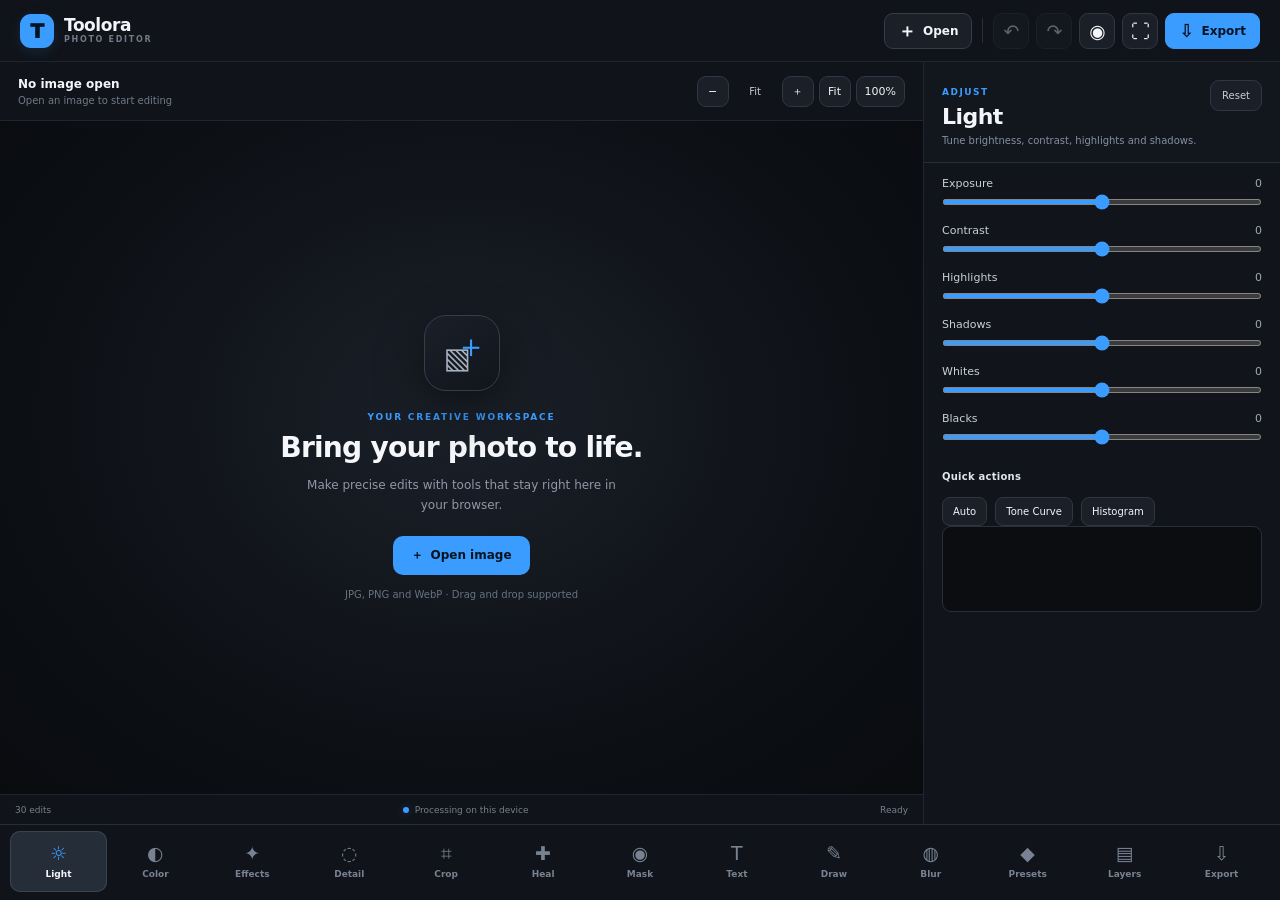
<file: photo-editor.html>
<!doctype html>
<html lang="en">
<head>
  <meta charset="utf-8">
  <meta name="viewport" content="width=device-width,initial-scale=1,viewport-fit=cover">
  <meta name="theme-color" content="#101318">
  <meta name="description" content="Edit photos privately in your browser with Toolora Photo Editor.">
  <title>Toolora Photo Editor</title>
  <link rel="stylesheet" href="css/photo-editor.css">
</head>
<body>
<div class="app" id="app">
  <header class="topbar">
    <a class="brand" href="#" aria-label="Toolora Photo Editor home" onclick="return false">
      <span class="brand-mark" aria-hidden="true">T</span>
      <span class="brand-copy"><strong>Toolora</strong><small>PHOTO EDITOR</small></span>
    </a>

    <div class="top-actions" aria-label="Editor actions">
      <button class="toolbar-btn open-action" id="openBtn" type="button" title="Open image" aria-label="Open image"><span aria-hidden="true">＋</span><b>Open</b></button>
      <span class="toolbar-divider" aria-hidden="true"></span>
      <button class="icon-btn" id="undoBtn" type="button" title="Undo (Ctrl+Z)" aria-label="Undo" disabled>↶</button>
      <button class="icon-btn" id="redoBtn" type="button" title="Redo (Ctrl+Y)" aria-label="Redo" disabled>↷</button>
      <button class="icon-btn compare-btn" id="beforeBtn" type="button" title="Hold to view original" aria-label="Hold to view original">◉</button>
      <button class="icon-btn fullscreen-btn" id="fullscreenBtn" type="button" title="Toggle fullscreen" aria-label="Toggle fullscreen">⛶</button>
      <button class="toolbar-btn export-action" id="exportTopBtn" type="button" title="Export edited image"><span aria-hidden="true">⇩</span><b>Export</b></button>
    </div>
    <input id="fileInput" type="file" accept="image/jpeg,image/png,image/webp,image/*" hidden>
  </header>

  <main class="workspace">
    <section class="viewer-shell" aria-label="Image workspace">
      <div class="viewer-head">
        <div class="file-meta">
          <strong id="fileName">No image open</strong>
          <span id="fileInfo">Open an image to start editing</span>
        </div>
        <div class="viewer-actions" aria-label="Zoom controls">
          <button id="zoomOut" type="button" title="Zoom out" aria-label="Zoom out">−</button>
          <span id="zoomLabel" aria-live="polite">Fit</span>
          <button id="zoomIn" type="button" title="Zoom in" aria-label="Zoom in">＋</button>
          <button id="fitBtn" type="button" title="Fit image to workspace">Fit</button>
          <button id="oneBtn" type="button" title="View at 100 percent">100%</button>
        </div>
      </div>

      <div class="stage" id="stage" aria-label="Photo canvas">
        <div class="empty-state" id="emptyState">
          <div class="empty-art" aria-hidden="true"><span>＋</span><i>▧</i></div>
          <p class="empty-kicker">YOUR CREATIVE WORKSPACE</p>
          <h1>Bring your photo to life.</h1>
          <p class="empty-description">Make precise edits with tools that stay right here in your browser.</p>
          <button class="primary" id="openEmpty" type="button"><span aria-hidden="true">＋</span> Open image</button>
          <small>JPG, PNG and WebP · Drag and drop supported</small>
        </div>
        <div class="canvas-wrap" id="canvasWrap">
          <canvas id="photoCanvas" aria-label="Edited image preview"></canvas>
          <canvas id="overlayCanvas" aria-label="Editing overlays"></canvas>
        </div>
        <div class="stage-toast" id="toast" role="status" aria-live="polite"></div>
      </div>

      <div class="viewer-foot">
        <span id="editCount">0 edits</span>
        <span class="privacy-note"><span class="privacy-dot" aria-hidden="true"></span> Processing on this device</span>
        <span id="statusText" role="status">Ready</span>
      </div>
    </section>

    <section class="controls-shell" aria-label="Editing controls">
      <div class="control-header">
        <div class="control-heading">
          <span class="eyebrow" id="toolEyebrow">ADJUST</span>
          <h2 id="toolTitle">Light</h2>
          <p id="toolDesc">Tune the overall brightness and contrast.</p>
        </div>
        <button class="text-btn" id="resetTool" type="button" title="Reset current tool settings">Reset</button>
      </div>
      <div class="control-body" id="controlBody" tabindex="0" aria-label="Selected tool settings"></div>
    </section>
  </main>

  <nav class="tool-tabs" id="toolTabs" aria-label="Editing tools">
    <button class="tool-tab active" type="button" data-tool="light" aria-label="Light"><span aria-hidden="true">☼</span><small>Light</small></button>
    <button class="tool-tab" type="button" data-tool="color" aria-label="Color"><span aria-hidden="true">◐</span><small>Color</small></button>
    <button class="tool-tab" type="button" data-tool="effects" aria-label="Effects"><span aria-hidden="true">✦</span><small>Effects</small></button>
    <button class="tool-tab" type="button" data-tool="detail" aria-label="Detail"><span aria-hidden="true">◌</span><small>Detail</small></button>
    <button class="tool-tab" type="button" data-tool="crop" aria-label="Crop"><span aria-hidden="true">⌗</span><small>Crop</small></button>
    <button class="tool-tab" type="button" data-tool="retouch" aria-label="Heal and retouch"><span aria-hidden="true">✚</span><small>Heal</small></button>
    <button class="tool-tab" type="button" data-tool="mask" aria-label="Mask"><span aria-hidden="true">◉</span><small>Mask</small></button>
    <button class="tool-tab" type="button" data-tool="text" aria-label="Text"><span aria-hidden="true">T</span><small>Text</small></button>
    <button class="tool-tab" type="button" data-tool="draw" aria-label="Draw"><span aria-hidden="true">✎</span><small>Draw</small></button>
    <button class="tool-tab" type="button" data-tool="blur" aria-label="Blur"><span aria-hidden="true">◍</span><small>Blur</small></button>
    <button class="tool-tab" type="button" data-tool="presets" aria-label="Presets"><span aria-hidden="true">◆</span><small>Presets</small></button>
    <button class="tool-tab" type="button" data-tool="layers" aria-label="Layers"><span aria-hidden="true">▤</span><small>Layers</small></button>
    <button class="tool-tab" type="button" data-tool="export" aria-label="Export settings"><span aria-hidden="true">⇩</span><small>Export</small></button>
  </nav>
  <div class="drop-overlay" id="dropOverlay" role="status">Drop image to open</div>
</div>
<script src="js/photo-editor.js" defer></script>
</body>
</html>
</file>
<file: css/photo-editor.css>
:root{
  color-scheme:dark;
  --bg:#0b0d11;--panel:#11141a;--panel-2:#151922;--panel-3:#1b202a;
  --line:#282e39;--line-soft:#20252e;--text:#f3f5f8;--muted:#9ba4b2;--quiet:#707a89;
  --accent:#3b9cff;--accent-ink:#071321;--danger:#ffaaaa;--radius:12px;
  --shadow:0 18px 50px #0007;
}
*{box-sizing:border-box}
html,body{margin:0;width:100%;height:100%;overflow:hidden;background:var(--bg);color:var(--text);font-family:Inter,ui-sans-serif,system-ui,-apple-system,BlinkMacSystemFont,"Segoe UI",sans-serif}
button,input,select,textarea{font:inherit}button{color:inherit}button:focus-visible,a:focus-visible,input:focus-visible,select:focus-visible,textarea:focus-visible,summary:focus-visible{outline:2px solid var(--accent);outline-offset:3px}
button:disabled{opacity:.35;cursor:not-allowed!important}
.app{height:100vh;height:100dvh;min-height:0;display:flex;flex-direction:column;background:var(--bg);overflow:hidden}
.topbar{height:62px;flex:0 0 62px;display:flex;align-items:center;justify-content:space-between;gap:16px;padding:0 20px;background:#101319;border-bottom:1px solid var(--line-soft);z-index:20}
.brand{display:flex;align-items:center;gap:10px;color:var(--text);text-decoration:none;flex-shrink:0}
.brand-mark{display:grid;place-items:center;width:34px;height:34px;border-radius:11px;background:var(--accent);color:var(--accent-ink);font-weight:950;font-size:20px;box-shadow:0 4px 14px #3b9cff22}
.brand-copy{display:flex;flex-direction:column;gap:1px;line-height:1.1}.brand-copy strong{font-size:17px;letter-spacing:-.45px}.brand-copy small{font-size:8px;letter-spacing:1.7px;color:var(--quiet);font-weight:800}
.top-actions,.viewer-actions{display:flex;align-items:center;gap:7px}.top-actions{min-width:0}.icon-btn,.viewer-actions button,.text-btn{border:1px solid #303744;background:#1a1f28;border-radius:9px;min-width:36px;height:36px;display:grid;place-items:center;cursor:pointer;transition:background .15s,border-color .15s}.icon-btn{font-size:19px}.icon-btn:hover,.viewer-actions button:hover,.text-btn:hover{background:#252c37;border-color:#414b5b}.toolbar-btn{height:36px;display:flex;align-items:center;justify-content:center;gap:7px;padding:0 13px;border-radius:9px;border:1px solid #353d49;background:#1a1f28;color:var(--text);font-size:12px;font-weight:750;cursor:pointer;white-space:nowrap}.toolbar-btn span{font-size:18px;line-height:1}.toolbar-btn:hover{background:#252c37}.export-action{background:var(--accent);border-color:var(--accent);color:var(--accent-ink)}.export-action:hover{background:#68b7ff;border-color:#68b7ff}.toolbar-divider{height:25px;width:1px;background:var(--line);margin:0 3px}
.workspace{min-height:0;flex:1;display:grid;grid-template-columns:minmax(0,1fr) 356px;overflow:hidden}
.viewer-shell{min-width:0;min-height:0;display:flex;flex-direction:column;border-right:1px solid var(--line-soft);background:#0c0f13}.viewer-head{min-height:59px;flex:0 0 59px;display:flex;align-items:center;justify-content:space-between;gap:14px;padding:8px 18px;background:#101319;border-bottom:1px solid var(--line-soft)}.file-meta{min-width:0;display:flex;flex-direction:column;gap:4px}.file-meta strong{font-size:12px;font-weight:750;white-space:nowrap;overflow:hidden;text-overflow:ellipsis;max-width:min(36vw,440px)}.file-meta span{font-size:10px;color:var(--quiet)}.viewer-actions{gap:5px;flex-shrink:0}.viewer-actions button{height:31px;min-width:32px;font-size:11px;padding:0 8px}.viewer-actions span{min-width:43px;text-align:center;font-size:10px;color:#c3cad4;font-variant-numeric:tabular-nums}
.stage{position:relative;min-height:0;flex:1;overflow:hidden;display:flex;align-items:center;justify-content:center;touch-action:none;overscroll-behavior:contain;background-color:#0b0e12;background-image:radial-gradient(ellipse at 50% 44%,#1b2029 0, #0d1015 62%,#090b0f 100%);user-select:none;-webkit-user-select:none}.canvas-wrap{position:relative;display:none;transform-origin:center center;will-change:transform;box-shadow:0 24px 70px #000a,0 0 0 1px #ffffff0d}.canvas-wrap canvas{display:block;position:absolute;left:0;top:0;max-width:none;max-height:none}.canvas-wrap #photoCanvas{position:relative}.empty-state{max-width:440px;padding:28px;display:flex;flex-direction:column;align-items:center;justify-content:center;text-align:center;color:#b4bdca}.empty-art{width:76px;height:76px;border-radius:22px;border:1px solid #343d4a;background:linear-gradient(145deg,#1a2029,#11151c);display:grid;place-items:center;position:relative;margin-bottom:21px;box-shadow:var(--shadow)}.empty-art span{font-size:32px;color:var(--accent);position:absolute;top:9px;right:12px}.empty-art i{font-style:normal;font-size:29px;color:#a7b1c0;transform:translate(-4px,5px)}.empty-kicker{font-size:9px;letter-spacing:1.8px;color:var(--accent);font-weight:800;margin:0 0 10px}.empty-state h1{margin:0 0 10px;font-size:clamp(22px,2.2vw,30px);line-height:1.15;letter-spacing:-.8px;color:#f5f7fa}.empty-description{margin:0 auto 20px;color:#8e98a7;font-size:12px;line-height:1.7;max-width:330px}.empty-state small{margin-top:14px;color:#687282;font-size:10px}.primary{border:0;border-radius:10px;background:var(--accent);color:var(--accent-ink);padding:11px 18px;font-size:12px;font-weight:850;cursor:pointer;display:inline-flex;align-items:center;justify-content:center;gap:7px}.primary:hover{filter:brightness(1.06)}.viewer-foot{min-height:30px;flex:0 0 30px;border-top:1px solid var(--line-soft);background:#101319;display:flex;justify-content:space-between;align-items:center;gap:12px;padding:0 15px;font-size:9px;color:#758091}.privacy-note{display:flex;align-items:center;gap:6px}.privacy-dot{width:6px;height:6px;border-radius:50%;background:#3b9cff;box-shadow:0 0 8px #3b9cff55}
.controls-shell{min-width:0;min-height:0;background:var(--panel);display:flex;flex-direction:column}.control-header{flex:0 0 auto;min-height:95px;padding:18px 18px 14px;border-bottom:1px solid var(--line);display:flex;justify-content:space-between;align-items:flex-start;gap:12px;background:#12161d}.control-heading{min-width:0}.eyebrow{text-transform:uppercase;font-size:9px;letter-spacing:1.5px;color:var(--accent);font-weight:850}.control-header h2{margin:5px 0 4px;font-size:22px;line-height:1.15;letter-spacing:-.55px}.control-header p{margin:0;color:#8590a0;font-size:10px;line-height:1.5}.text-btn{padding:0 11px;min-width:auto;height:31px;font-size:10px;color:#c5ccd6;white-space:nowrap}.control-body{min-height:0;overflow:auto;padding:14px 18px 26px;overscroll-behavior:contain;scrollbar-width:thin;scrollbar-color:#3a4351 transparent}.section{padding:12px 0 18px;border-bottom:1px solid var(--line-soft)}.section:last-child{border-bottom:0}.section-title{font-size:10px;font-weight:850;letter-spacing:.25px;color:#e1e6ed;margin-bottom:15px}.field{margin:0 0 19px}.field:last-child{margin-bottom:0}.field-head{display:flex;justify-content:space-between;align-items:center;gap:10px;margin-bottom:9px;font-size:11px}.field-head label{color:#c7cfda}.field-value{color:#9ca8b8;min-width:48px;text-align:right;font-variant-numeric:tabular-nums}.range{display:block;width:100%;height:6px;margin:8px 0 10px;accent-color:var(--accent);cursor:pointer;touch-action:pan-y}.select,.text-input,.number-input,.textarea{width:100%;background:#171c24;border:1px solid #303846;color:#edf1f5;border-radius:9px;outline:none;padding:10px;font-size:12px}.select:focus,.text-input:focus,.textarea:focus{border-color:#3b9cff}.textarea{min-height:78px;resize:vertical}.two{display:grid;grid-template-columns:1fr 1fr;gap:10px}.three{display:grid;grid-template-columns:1fr 1fr 1fr;gap:8px}.swatch-row{display:flex;gap:8px;align-items:center}.color{width:42px;height:34px;padding:2px;border:1px solid #303846;border-radius:8px;background:#171c24}.btn-row{display:flex;gap:8px;flex-wrap:wrap}.soft-btn{border:1px solid #303744;background:#1a1f28;border-radius:8px;padding:8px 10px;font-size:10px;cursor:pointer}.soft-btn.active,.soft-btn:hover{background:#2a313c;border-color:#596678}.danger{color:var(--danger)}.preset-grid{display:grid;grid-template-columns:repeat(2,minmax(0,1fr));gap:9px}.preset{min-height:74px;border:1px solid #303744;border-radius:10px;background:linear-gradient(145deg,#202631,#141820);display:flex;flex-direction:column;justify-content:flex-end;padding:10px;cursor:pointer;text-align:left}.preset strong{font-size:11px}.preset span{font-size:9px;color:#8792a1;margin-top:3px}.preset.active{border-color:var(--accent);box-shadow:inset 0 0 0 1px var(--accent)}.histogram{width:100%;height:86px;border:1px solid #2a303a;border-radius:9px;background:#0b0d10}.crop-presets{display:flex;gap:6px;flex-wrap:wrap}.crop-presets button{border:1px solid #303744;background:#1a1f28;border-radius:8px;padding:7px 9px;font-size:10px;cursor:pointer}.crop-presets button:hover,.crop-presets button.active{background:#29313c;border-color:#3b9cff}.layer-list{display:flex;flex-direction:column;gap:7px}.layer{display:flex;align-items:center;gap:8px;border:1px solid #303744;background:#171c24;border-radius:9px;padding:8px}.layer.active{border-color:#3b9cff}.layer button{margin-left:auto;background:transparent;border:0;color:#a6afbd;cursor:pointer}.layer button+button{margin-left:0}.layer .dot{width:8px;height:8px;border-radius:50%;background:var(--accent)}
.drop-overlay{display:none;position:fixed;inset:62px 0 0;background:#111722ed;z-index:50;align-items:center;justify-content:center;font-size:20px;font-weight:850;border:2px dashed var(--accent)}.drop-overlay.show{display:flex}.stage-toast{position:absolute;left:50%;bottom:18px;transform:translateX(-50%) translateY(10px);opacity:0;pointer-events:none;background:#171d26ed;border:1px solid #3a4554;padding:9px 13px;border-radius:10px;font-size:11px;box-shadow:var(--shadow);transition:opacity .16s,transform .16s;z-index:10;white-space:nowrap}.stage-toast.show{opacity:1;transform:translateX(-50%) translateY(0)}
.tool-tabs{height:76px;flex:0 0 76px;background:#101319;border-top:1px solid var(--line);display:flex;align-items:stretch;overflow-x:auto;overscroll-behavior-x:contain;padding:6px 10px 8px;z-index:15;scrollbar-width:thin;scrollbar-color:#3a4351 transparent}.tool-tab{flex:1 0 65px;max-width:100px;border:0;background:transparent;color:#778292;border-radius:10px;display:flex;flex-direction:column;align-items:center;justify-content:center;gap:6px;cursor:pointer;transition:background .15s,color .15s}.tool-tab span{font-size:19px;line-height:1}.tool-tab small{font-size:9px;font-weight:700;white-space:nowrap}.tool-tab:hover{background:#1b212b;color:#d9e0e9}.tool-tab.active{background:#252d38;color:#f5f7fa;box-shadow:inset 0 0 0 1px #394351}.tool-tab.active span{color:var(--accent)}.tool-tabs::-webkit-scrollbar,.control-body::-webkit-scrollbar{height:4px;width:4px}.tool-tabs::-webkit-scrollbar-thumb,.control-body::-webkit-scrollbar-thumb{background:#343d4a;border-radius:9px}
.hidden{display:none!important}.check{display:flex;align-items:center;gap:8px;font-size:11px;color:#c5cbd3}.check input{accent-color:var(--accent)}.hint{font-size:10px;color:#788393;line-height:1.55}.color-picker-box{height:38px;border-radius:9px;border:1px solid #303744;display:flex;align-items:center;gap:9px;padding:4px 8px;background:#171c24}.color-picker-box span{font-size:10px;color:#9aa5b4}.selected-dot{width:28px;height:28px;border-radius:7px;border:1px solid #444b55}.disabled{opacity:.4;pointer-events:none}details{border-top:1px solid var(--line-soft);padding:10px 0}details:first-child{border-top:0}summary{cursor:pointer;color:#d2d9e3;font-size:11px;font-weight:750;list-style:none;display:flex;align-items:center;justify-content:space-between}summary::after{content:'＋';color:#8994a4;font-size:13px}details[open]>summary::after{content:'−'}summary::-webkit-details-marker{display:none}
@media(min-width:1500px){.workspace{grid-template-columns:minmax(0,1fr) 390px}.control-body{padding-left:21px;padding-right:21px}}
@media(max-width:1050px){.workspace{grid-template-columns:minmax(0,1fr) 320px}.topbar{padding:0 14px}.tool-tab{flex-basis:61px}.viewer-head{padding-left:13px;padding-right:13px}}
@media(max-width:760px){.app{height:100dvh}.topbar{height:54px;flex-basis:54px;padding:0 10px;gap:8px}.brand-mark{width:30px;height:30px;border-radius:9px}.brand-copy strong{font-size:15px}.brand-copy small{font-size:7px}.top-actions{gap:4px}.toolbar-divider{margin:0 1px}.icon-btn{min-width:32px;height:32px;font-size:17px}.toolbar-btn{height:33px;padding:0 9px;font-size:11px}.toolbar-btn span{font-size:16px}.workspace{display:flex;flex-direction:column;min-height:0}.viewer-shell{flex:0 0 48%;height:48%;min-height:205px;border-right:0;border-bottom:1px solid var(--line)}.controls-shell{flex:1 1 0;height:auto;min-height:0}.viewer-head{min-height:46px;flex-basis:46px;padding:6px 10px;gap:6px}.file-meta strong{max-width:38vw;font-size:11px}.file-meta span{font-size:9px}.viewer-actions{gap:3px}.viewer-actions button{height:29px;min-width:29px;padding:0 6px;font-size:10px}.viewer-actions span{min-width:35px;font-size:9px}.viewer-actions #oneBtn{display:none}.control-header{min-height:73px;padding:10px 13px 9px;gap:8px}.control-header h2{font-size:18px;margin:3px 0}.control-header p{font-size:9px}.control-body{padding:12px 13px 24px}.section{padding:10px 0 15px}.section-title{margin-bottom:14px}.field{margin-bottom:17px}.field-head{margin-bottom:8px}.range{margin:7px 0 9px}.tool-tabs{height:66px;flex-basis:66px;padding:4px 5px 6px;gap:2px}.tool-tab{flex:0 0 59px;border-radius:8px;gap:4px}.tool-tab span{font-size:17px}.tool-tab small{font-size:8px}.viewer-foot{min-height:25px;flex-basis:25px;padding:0 9px;font-size:8px}.drop-overlay{inset:54px 0 0}.empty-art{width:53px;height:53px;border-radius:15px;margin-bottom:12px}.empty-art span{font-size:23px;top:5px;right:7px}.empty-art i{font-size:21px}.empty-kicker{font-size:8px;margin-bottom:7px}.empty-state{padding:15px}.empty-state h1{font-size:20px}.empty-description{font-size:10px;line-height:1.45;margin-bottom:12px}.empty-state small{font-size:8px;margin-top:9px}.primary{padding:9px 13px;font-size:11px}}
@media(max-width:420px){.brand-copy small{display:none}.brand{gap:6px}.toolbar-btn{padding:0 7px;gap:4px}.toolbar-btn b{font-size:10px}.top-actions{gap:3px}.fullscreen-btn{display:none}.compare-btn{min-width:30px}.viewer-actions #fitBtn{font-size:9px}.privacy-note{display:none}.tool-tab{flex-basis:55px}.tool-tabs{padding-left:2px;padding-right:2px}.viewer-shell{flex-basis:46%;height:46%;min-height:190px}}
@media(orientation:landscape) and (max-height:560px) and (max-width:900px){.topbar{height:46px;flex-basis:46px}.workspace{display:grid;grid-template-columns:minmax(0,1fr) 280px}.viewer-shell{height:auto;min-height:0;flex:1;border-bottom:0;border-right:1px solid var(--line)}.controls-shell{height:auto;flex:1;min-height:0}.viewer-head{min-height:39px;flex-basis:39px}.control-header{min-height:58px;padding:7px 11px}.control-header h2{font-size:16px}.control-body{padding:9px 11px 18px}.section{padding:9px 0 13px}.field{margin-bottom:15px}.range{margin:6px 0 8px}.tool-tabs{height:55px;flex-basis:55px}.tool-tab{flex-basis:52px}.drop-overlay{inset:46px 0 0}}
@media(prefers-reduced-motion:reduce){*,*::before,*::after{scroll-behavior:auto!important;transition:none!important;animation:none!important}}
</file>
